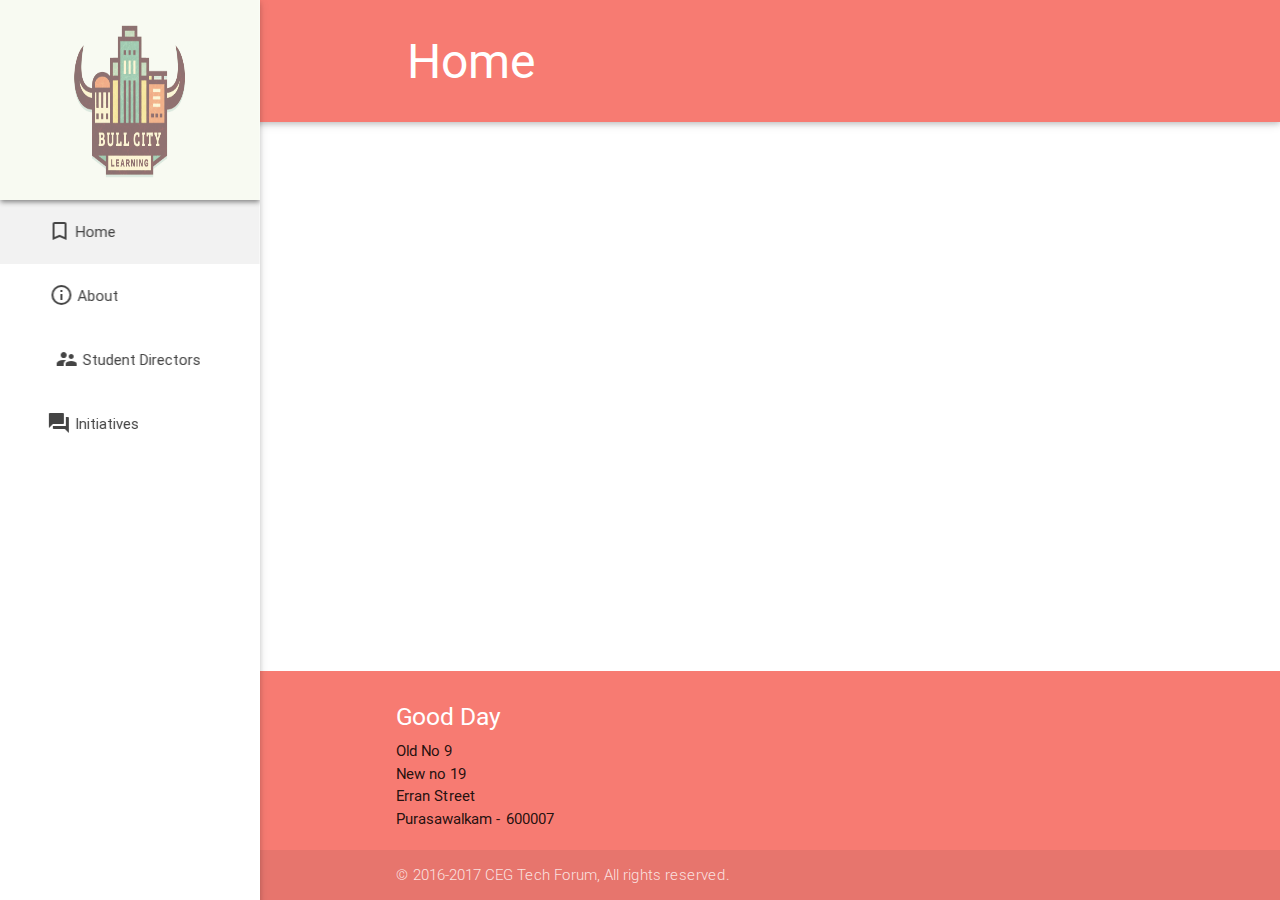
<file: index.html>
<html>
  <head>
    <meta charset="UTF-8" />
    <meta http-equiv="Content-Type" content="text/html; charset=UTF-8">
    <meta http-equiv="X-UA-Compatible" content="IE=edge">
    <meta name="viewport" content="width=device-width, initial-scale=1">
    <meta name="description" content="Home Page-CEG Tech Forum" />
    <meta http-equiv="X-UA-Compatible" content="IE=edge">
    <meta name="msapplication-tap-highlight" content="no">

    <!-- Chrome Tab Color -->
    <meta name="theme-color" content="#EE6E73">



    <!--Import Google Icon Font-->
    <link href="http://fonts.googleapis.com/icon?family=Material+Icons" rel="stylesheet">
    <!--Import materialize.css-->
    <link type="text/css" rel="stylesheet" href="css/materialize.min.css"  media="screen,projection"/>
  <link type="text/css" rel="stylesheet" href="css/animate.css"/>
    <link type="text/css" rel="stylesheet" href="css/styles.css"/>
		<link rel="stylesheet" type="text/css" href="css/bookblock.css" />
		<!-- custom demo style -->
		<link rel="stylesheet" type="text/css" href="css/demo3.css" />
		<script src="js/modernizr.custom.js"></script>

    <title>Home - CEG Tech Forum</title>

    <!--Let browser know website is optimized for mobile-->
    <meta name="viewport" content="width=device-width, initial-scale=1.0"/>

<script>
	var xmlhttp = new XMLHttpRequest();
	var url = "http://cms.cegtechforum.com/home_page/k_posts.json";

	xmlhttp.onreadystatechange = function() {
    if (xmlhttp.readyState == 4 && xmlhttp.status == 200) {
        var myArr = JSON.parse(xmlhttp.responseText);
        myFunction(myArr);
    }
};
	xmlhttp.open("GET", url, true);
	xmlhttp.send();

	function myFunction(arr) {
		var out = "";
		var i;
		for(i = 0; i < 6; i++) {
		if(i%2==0){
		out += '<div class="row"><div class="col s12 m9 l6 pull-s1">';
		}
		else{
		out += '<div class="col s12 m9 l6 push-s1">';
		}
			out += '<div class="card">' + '<div class="card-image waves-effect waves-block waves-light"> <img class="activator" src="' + arr[i].full_picture + '"' + ' height="400" width=20>' + '</div>' + '<div class="card-content">' + '<span class="card-title activator grey-text text-darken-4">Kurukshetra<i class="material-icons right">more_vert</i></span>' + '<p><a href="' + arr[i].permalink_url+ '">https://www.facebook.com/kurukshetra.org.in</a></p>' + '</div>' +'<div class="card-reveal">' + '<span class="card-title grey-text text-darken-4">Kurukshetra<i class="material-icons right">close</i></span>' + '<p>' + arr[i].message + '</p>'+'</div></div></div>';
		if(i%2!=0){
		out += '</div>';
		}	
		}
		
		document.getElementById("krk").innerHTML = out;
}
</script>
  </head>

  <body class="home-page  animated fadeIn" style="visibility:hidden;">

    <header>
      <nav class="top-nav">
          <div class="container row">
            <div id="menuIcon" class="col s3"><a href="#" data-activates="nav-mobile"
              class="button-collapse hide-on-large-only valign"><i class="material-icons valign">menu</i></a>
            </div>
            <div class="col s9"><a class="page-title"><span class="title-size">Home</span></a>
            </div>
          </div>
      </nav>
      <ul id="nav-mobile" class="side-nav fixed go">
        <li>
          <div id="logo-div">
            <img id="logo-image" src="images/bull.png" width=100% height=200 />
          </div>
        </li>
        <li class="bold active hoverable bracket_effect"><a href="#" class="waves-effect waves-red">
          <span class="valign" style="display:inline;">
            <i class="material-icons side-nav-icon">turned_in_not</i>
          </span> Home
        </a>
        </li>
        <li class="bold hoverable bracket_effect"><a href="about.html" class="waves-effect waves-green">
          <span class="valign" style="display:inline;">
            <i class="material-icons side-nav-icon">info_outline</i>
          </span> About
        </a>
        </li>
        <li class="bold"><a href="studir.html" class="waves-effect waves-yellow hoverable bracket_effect">
            <span class="valign" style="display:inline;">
              <i class="material-icons side-nav-icon">supervisor_account</i>
            </span> Student Directors
        </a>
        </li>
        <li class="bold"><a href="initiatives.html" class="waves-effect waves-teal hoverable bracket_effect">
            <span class="valign" style="display:inline;">
              <i class="material-icons side-nav-icon">question_answer</i>
            </span> Initiatives
        </a>
        </li>
        </ul>
    </header>
    <main>
		<div class="container">																							
			<div id="krk"></div>
		</div>			
    </main>
    <footer class="page-footer fixed">
      <div class="container">
          <div class="row">
            <div class="col s12">
                    <h5 class="white-text">Good Day</h5>
                    <span>
                      Old No 9<br>
                    </span>
                    <span>
                      New no 19<br>
                    </span>
                    <span>
                      Erran Street<br>
                    </span>
                    <span>
                      Purasawalkam - 600007<br>
                    </span>
            </div>
          </div>
        </div>
        <div class="footer-copyright">
        <div class="container">
            © 2016-2017 CEG Tech Forum, All rights reserved.
        </div>
    </div>
    </footer>
    <!--Import jQuery before materialize.js-->
    <script type="text/javascript" src="js/jquery.min.js"></script>
    <!-- <script type="text/javascript" src="js/bootstrap.min.js"></script> -->
    <script type="text/javascript" src="js/materialize.min.js"></script>



    <script type="text/javascript" src="js/main_init.js"></script>

  </body>

</html>
</file>
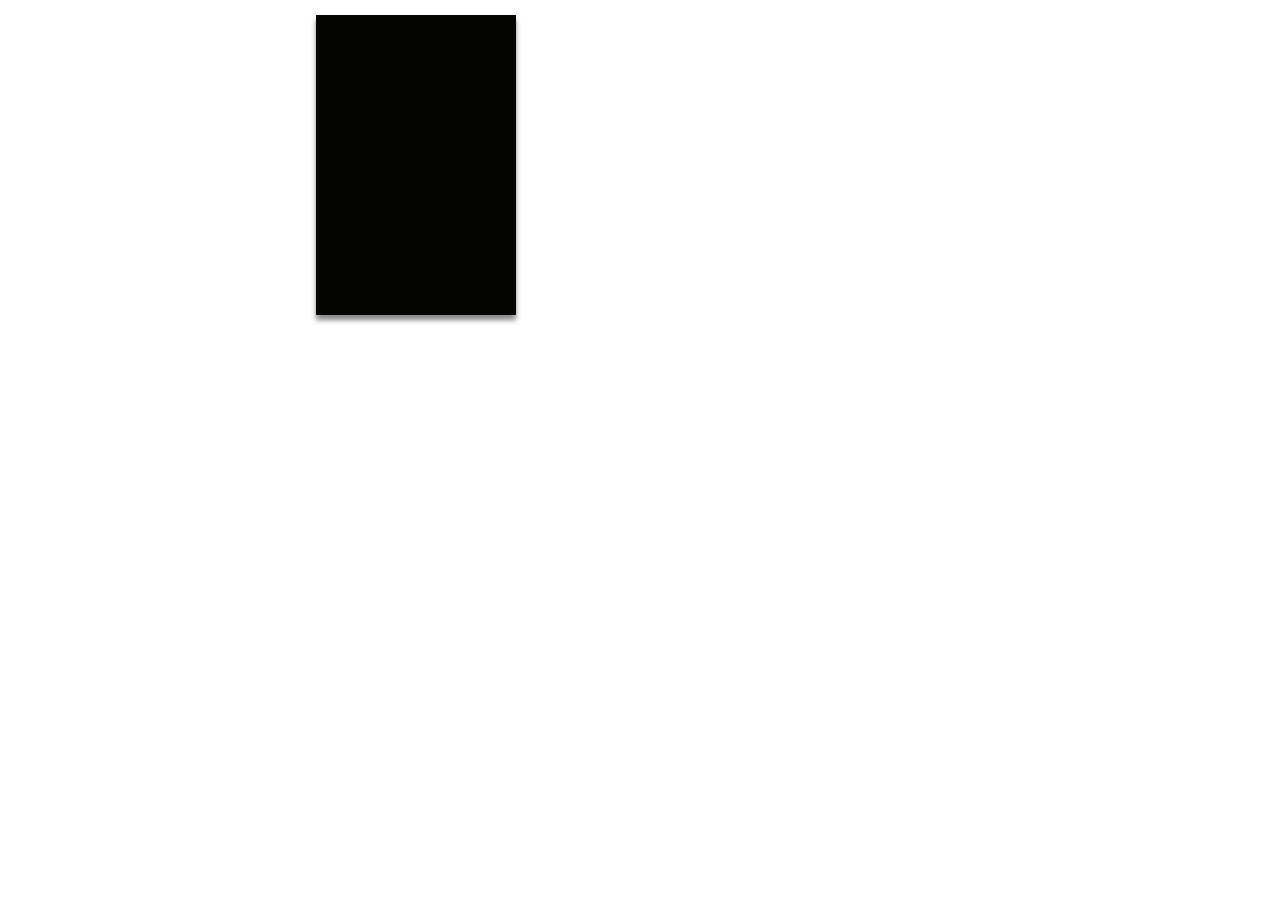
<file: effect.html>
<html>
  <head>

    <meta http-equiv="Content-Type" content="text/html; charset=UTF-8">
    <meta http-equiv="X-UA-Compatible" content="IE=edge">



    <!--Import Google Icon Font-->
    <link href="http://fonts.googleapis.com/icon?family=Material+Icons" rel="stylesheet">
    <!--Import materialize.css-->
    <link type="text/css" rel="stylesheet" href="css/materialize.min.css"  media="screen,projection"/>

    <link type="text/css" rel="stylesheet" href="css/styles.css"/>
    <link type="text/css" rel="stylesheet" href="css/name_box.css"/>

    <title>3D - SD Box</title>

    <!--Let browser know website is optimized for mobile-->
    <meta name="viewport" content="width=device-width, initial-scale=1.0"/>

  </head>

  <body>

    <div class="container">
      <div class="row">
        <ul class="stage col s12">
          <li class="scene col s12 m6" style="padding-top=100px;">
            <div class="center movie">
              <div class="poster" style="background-image: url('images/messi.jpg');"></div>
              <div class="info">
                <header>
                  <h1>It's a Wonderful Life</h1>
                </header>
                <p>
                  In Bedford Falls, New York on Christmas Eve, George Bailey is deeply troubled. Prayers for his well-being from friends and family reach   Heaven. Clarence Odbody, Angel Second Class, is assigned to visit Earth to save George, thereby earning his wings.
                </p>
              </div>
            </div>
          </li>      
        </ul>
      </div>
    </div>
    <!--Import jQuery before materialize.js-->
    <script type="text/javascript" src="js/jquery.min.js"></script>
    <!-- <script type="text/javascript" src="js/bootstrap.min.js"></script> -->
    <script type="text/javascript" src="js/materialize.min.js"></script>

  </body>

</html>
</file>
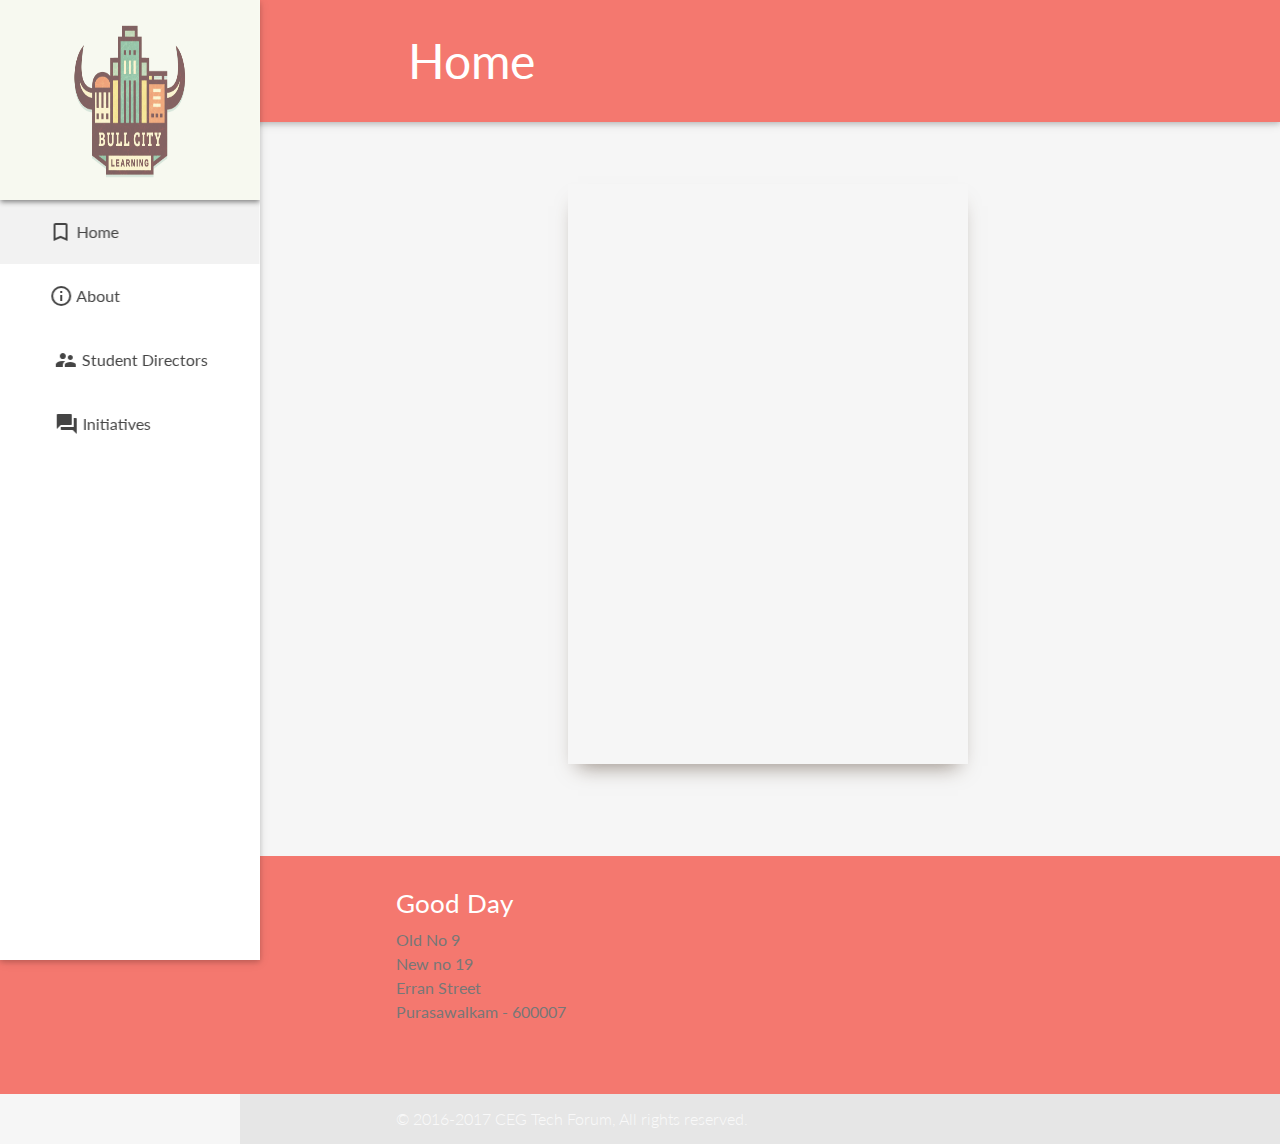
<file: index1.html>
<html>
  <head>
    <meta charset="UTF-8" />
    <meta http-equiv="Content-Type" content="text/html; charset=UTF-8">
    <meta http-equiv="X-UA-Compatible" content="IE=edge">
    <meta name="viewport" content="width=device-width, initial-scale=1">
    <meta name="description" content="Home Page-CEG Tech Forum" />
    <meta http-equiv="X-UA-Compatible" content="IE=edge">
    <meta name="msapplication-tap-highlight" content="no">

    <!-- Chrome Tab Color -->
    <meta name="theme-color" content="#EE6E73">



    <!--Import Google Icon Font-->
    <link href="http://fonts.googleapis.com/icon?family=Material+Icons" rel="stylesheet">
    <!--Import materialize.css-->
    <link type="text/css" rel="stylesheet" href="css/materialize.min.css"  media="screen,projection"/>
  <link type="text/css" rel="stylesheet" href="css/animate.css"/>
    <link type="text/css" rel="stylesheet" href="css/styles.css"/>
	<link rel="stylesheet" type="text/css" href="css/default.css" />
		<link rel="stylesheet" type="text/css" href="css/bookblock.css" />
		<!-- custom demo style -->
		<link rel="stylesheet" type="text/css" href="css/demo3.css" />
		<script src="js/modernizr.custom.js"></script>

    <title>Home - CEG Tech Forum</title>

    <!--Let browser know website is optimized for mobile-->
    <meta name="viewport" content="width=device-width, initial-scale=1.0"/>

  </head>

  <body class="home-page  animated fadeIn" style="visibility:hidden;">

    <header>
      <nav class="top-nav">
          <div class="container row">
            <div id="menuIcon" class="col s3"><a href="#" data-activates="nav-mobile"
              class="button-collapse hide-on-large-only valign"><i class="material-icons valign">menu</i></a>
            </div>
            <div class="col s9"><a class="page-title"><span class="title-size">Home</span></a>
            </div>
          </div>
      </nav>
      <ul id="nav-mobile" class="side-nav fixed go">
        <li>
          <div id="logo-div">
            <img id="logo-image" src="images/bull.png" width=100% height=200 />
          </div>
        </li>
        <li class="bold active hoverable bracket_effect"><a href="#" class="waves-effect waves-red">
          <span class="valign" style="display:inline;">
            <i class="material-icons side-nav-icon">turned_in_not</i>
          </span> Home
        </a>
        </li>
        <li class="bold hoverable bracket_effect"><a href="about.html" class="waves-effect waves-green">
          <span class="valign" style="display:inline;">
            <i class="material-icons side-nav-icon">info_outline</i>
          </span> About
        </a>
        </li>
        <li class="bold"><a href="studir.html" class="waves-effect waves-yellow hoverable bracket_effect">
            <span class="valign" style="display:inline;">
              <i class="material-icons side-nav-icon">supervisor_account</i>
            </span> Student Directors
        </a>
        </li>
        <li class="bold"><a href="initiatives.html" class="waves-effect waves-teal hoverable bracket_effect">
            <span class="valign" style="display:inline;">
              <i class="material-icons side-nav-icon">question_answer</i>
            </span> Initiatives
        </a>
        </li>
        </ul>
    </header>
    <main>
		<div class="container">
			<div class="main clearfix">
				<div class="bb-custom-wrapper">			
					<div id="bb-bookblock" class="bb-bookblock">
						<div class="bb-item">
							<iframe src="https://www.facebook.com/plugins/post.php?href=https%3A%2F%2Fwww.facebook.com%2Fkurukshetra.org.in%2Fposts%2F10153725986802592&width=350&show_text=false&height=554&appId" width="350" height="554" style="border:none;overflow:hidden" scrolling="no" frameborder="0" allowTransparency="true"></iframe>
						</div>
						<div class="bb-item">
							<iframe src="https://www.facebook.com/plugins/post.php?href=https%3A%2F%2Fwww.facebook.com%2Fkurukshetra.org.in%2Fposts%2F10153723970117592%3A0&width=300&show_text=false&height=581&appId" width="350" height="581" style="border:none;overflow:hidden" scrolling="no" frameborder="0" allowTransparency="true"></iframe>
						</div>
						<div class="bb-item">
							<iframe src="https://www.facebook.com/plugins/post.php?href=https%3A%2F%2Fwww.facebook.com%2Fkurukshetra.org.in%2Fposts%2F10153401611872592&width=350&show_text=false&height=597&appId" width="350" height="557" style="border:none;overflow:hidden" scrolling="no" frameborder="0" allowTransparency="true"></iframe>
						</div>
						<div class="bb-item">
							<iframe src="https://www.facebook.com/plugins/post.php?href=https%3A%2F%2Fwww.facebook.com%2Ftechforum.ceg%2Fposts%2F798487523617809&width=350&show_text=false&height=437&appId" width="350" height="437" style="border:none;overflow:hidden" scrolling="no" frameborder="0" allowTransparency="true"></iframe>
						</div>
						<div class="bb-item">
							<a href="http://drbl.in/dcbE"><img src="images/5.jpg" alt="image05"/></a>
						</div>
					</div>

				</div>
			</div>
		</div><!-- /container -->
		
		<script src="https://ajax.googleapis.com/ajax/libs/jquery/1.9.1/jquery.min.js"></script>
		<script src="js/jquerypp.custom.js"></script>
		<script src="js/jquery.bookblock.js"></script>
		<script>
			var Page = (function() {
				
				var config = {
						$bookBlock : $( '#bb-bookblock' ),
						$navNext : $( '#bb-nav-next' ),
						$navPrev : $( '#bb-nav-prev' ),
						$navFirst : $( '#bb-nav-first' ),
						$navLast : $( '#bb-nav-last' )
					},
					init = function() {
						config.$bookBlock.bookblock( {
							speed : 800,
							direction: 'rtl',
							shadowSides : 0.8,
							shadowFlip : 0.7
						} );
						initEvents();
					},
					initEvents = function() {
						
						var $slides = config.$bookBlock.children();

						// add navigation events
						config.$navNext.on( 'click touchstart', function() {
							config.$bookBlock.bookblock( 'next' );
							return false;
						} );

						config.$navPrev.on( 'click touchstart', function() {
							config.$bookBlock.bookblock( 'prev' );
							return false;
						} );

						config.$navFirst.on( 'click touchstart', function() {
							config.$bookBlock.bookblock( 'first' );
							return false;
						} );

						config.$navLast.on( 'click touchstart', function() {
							config.$bookBlock.bookblock( 'last' );
							return false;
						} );
						
						// add swipe events
						$slides.on( {
							'swipeleft' : function( event ) {
								config.$bookBlock.bookblock( 'prev' );
								return false;
							},
							'swiperight' : function( event ) {
								config.$bookBlock.bookblock( 'next' );
								return false;
							}
						} );

						// add keyboard events
						$( document ).keydown( function(e) {
							var keyCode = e.keyCode || e.which,
								arrow = {
									left : 37,
									up : 38,
									right : 39,
									down : 40
								};

							switch (keyCode) {
								case arrow.left:
									config.$bookBlock.bookblock( 'next' );
									break;
								case arrow.right:
									config.$bookBlock.bookblock( 'prev' );
									break;
							}
						} );
					};

					return { init : init };

			})();
		</script>
		<script>
				Page.init();
		</script>
    </main>

    <footer class="page-footer fixed">
      <div class="container">
          <div class="row">
            <div class="col s12">
                    <h5 class="white-text">Good Day</h5>
                    <span>
                      Old No 9<br>
                    </span>
                    <span>
                      New no 19<br>
                    </span>
                    <span>
                      Erran Street<br>
                    </span>
                    <span>
                      Purasawalkam - 600007<br>
                    </span>
            </div>
          </div>
        </div>
        <div class="footer-copyright">
        <div class="container">
            © 2016-2017 CEG Tech Forum, All rights reserved.
        </div>
    </div>
    </footer>
    <!--Import jQuery before materialize.js-->
    <script type="text/javascript" src="js/jquery.min.js"></script>
    <!-- <script type="text/javascript" src="js/bootstrap.min.js"></script> -->
    <script type="text/javascript" src="js/materialize.min.js"></script>



    <script type="text/javascript" src="js/main_init.js"></script>

  </body>

</html>
</file>
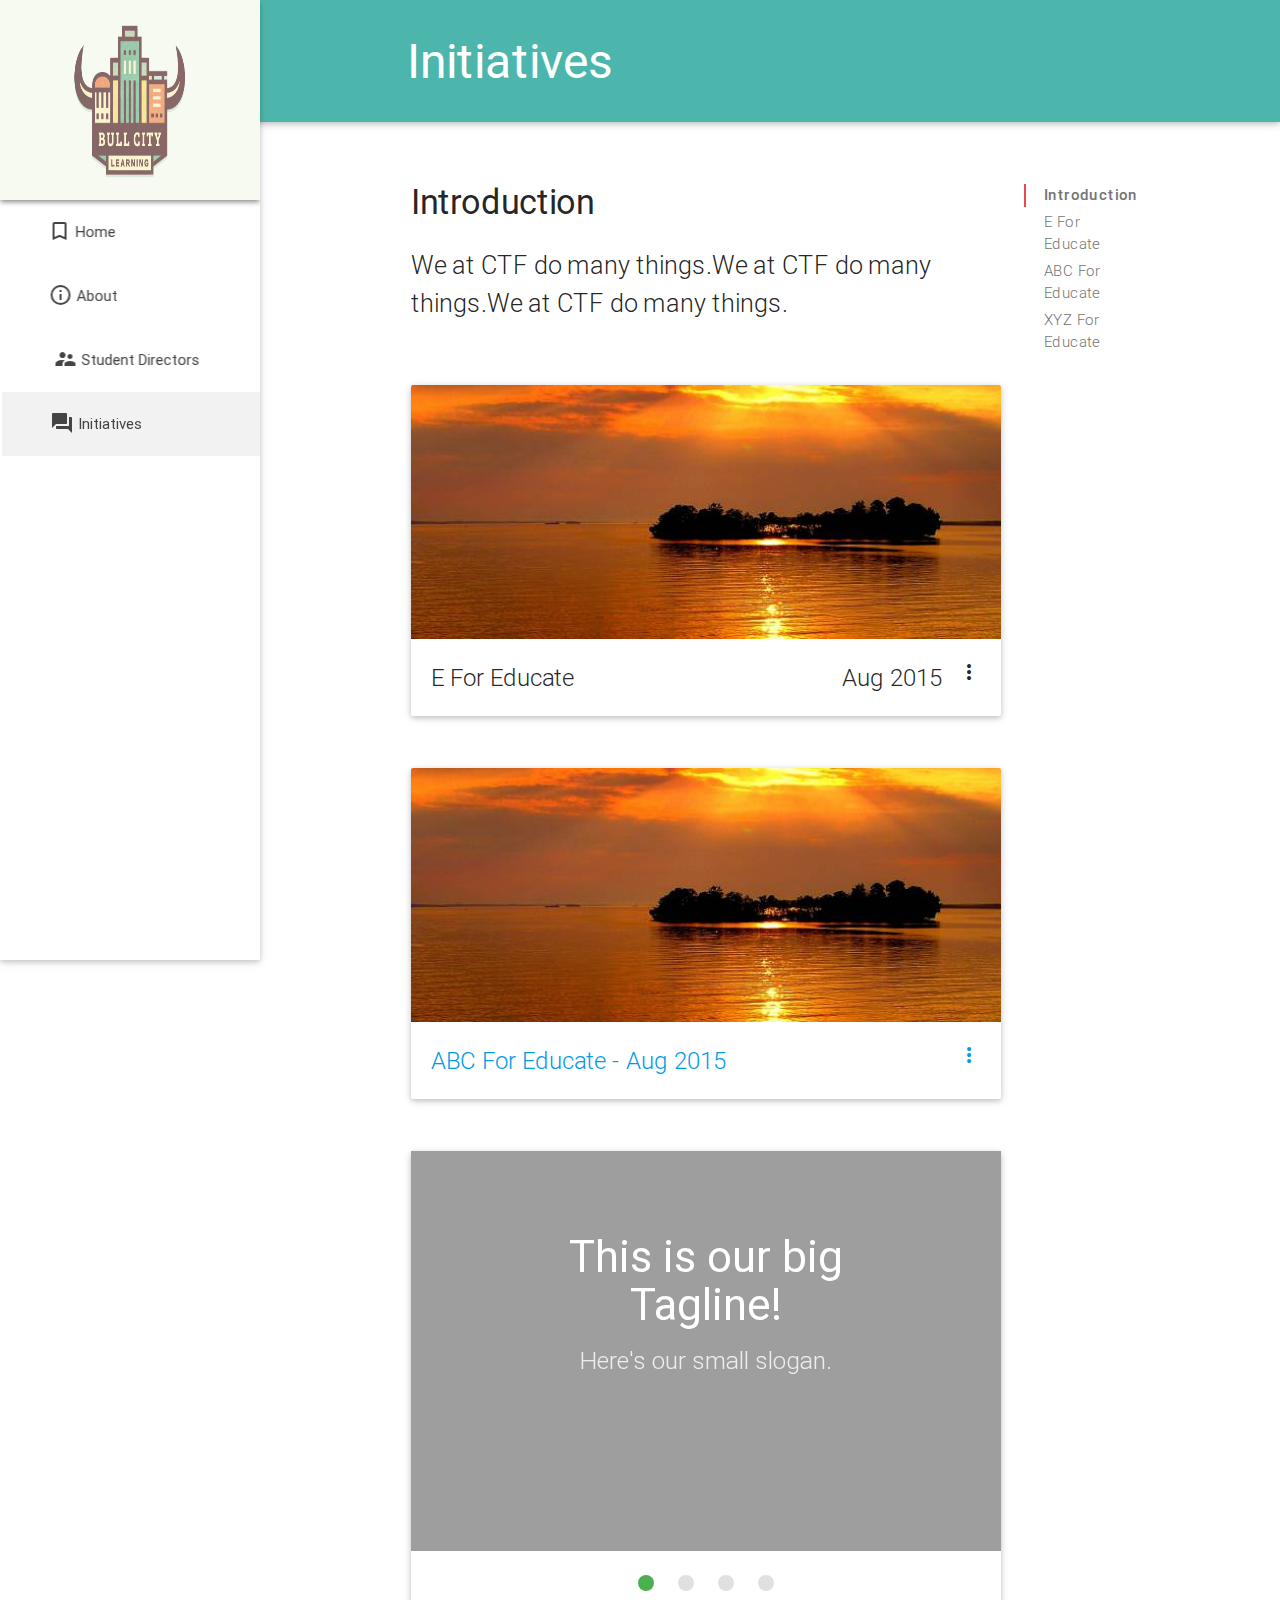
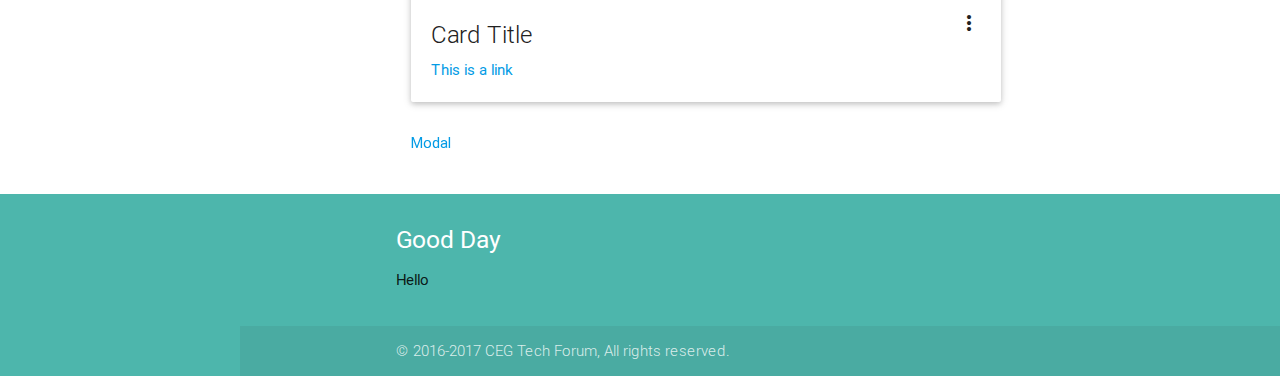
<file: initiatives.html>
<html>
  <head>

    <meta http-equiv="Content-Type" content="text/html; charset=UTF-8">
    <meta http-equiv="X-UA-Compatible" content="IE=edge">
    <meta name="viewport" content="width=device-width, initial-scale=1">
    <meta http-equiv="X-UA-Compatible" content="IE=edge">
    <meta name="msapplication-tap-highlight" content="no">

    <!-- Chrome Tab Color -->
    <meta name="theme-color" content="#4DB6AC">



    <!--Import Google Icon Font-->
    <link href="http://fonts.googleapis.com/icon?family=Material+Icons" rel="stylesheet">
    <!--Import materialize.css-->
    <link type="text/css" rel="stylesheet" href="css/materialize.min.css"  media="screen,projection"/>
  <link type="text/css" rel="stylesheet" href="css/animate.css"/>
    <link type="text/css" rel="stylesheet" href="css/styles.css"/>

    <title>Initiatives - CEG Tech Forum</title>

    <!--Let browser know website is optimized for mobile-->
    <meta name="viewport" content="width=device-width, initial-scale=1.0"/>

  </head>

  <body class="init-page  animated fadeIn" style="visibility:hidden;">

    <header>
      <nav class="top-nav">
          <div class="container row">
            <div id="menuIcon" class="col s3"><a href="#" data-activates="nav-mobile"
              class="button-collapse hide-on-large-only valign"><i class="material-icons valign">menu</i></a>
            </div>
            <div class="col s9"><a class="page-title animated flipInX"><span class="title-size">Initiatives</span></a>
            </div>
          </div>
      </nav>
      <ul id="nav-mobile" class="side-nav fixed go">
        <li>
          <div id="logo-div">
            <img id="logo-image" src="images/bull.png" width=100% height=200 />
          </div>
        </li>
        <li class="bold hoverable bracket_effect"><a href="index.html" class="waves-effect waves-red">
          <span class="valign" style="display:inline;">
            <i class="material-icons side-nav-icon">turned_in_not</i>
          </span> Home
        </a>
        </li>
        <li class="bold hoverable bracket_effect"><a href="about.html" class="waves-effect waves-green">
          <span class="valign" style="display:inline;">
            <i class="material-icons side-nav-icon">info_outline</i>
          </span> About
        </a>
        </li>
        <li class="bold"><a href="studir.html" class="waves-effect waves-yellow hoverable bracket_effect">
            <span class="valign" style="display:inline;">
              <i class="material-icons side-nav-icon">supervisor_account</i>
            </span> Student Directors
        </a>
        </li>
        <li class="bold active"><a href="#" class="waves-effect waves-teal hoverable bracket_effect">
            <span class="valign" style="display:inline;">
              <i class="material-icons side-nav-icon">question_answer</i>
            </span> Initiatives
        </a>
        </li>
        </ul>
    </header>
    <main>
      <div class="container">
          <div class="row">

              <div class="col s12 m9 l10">

                  <!-- CONTENT -->
                  <div id="introduction" class="scrollspy section">
                      <h4>Introduction</h4>
                      <p class="caption flow-text">We at CTF do many things.We at CTF do many things.We at CTF do many things.
                      </p>
                  </div>

                  <div id="efe" class="scrollspy section">
                    <div class="card hoverable activator card_container">
                      <div class="card-image waves-effect waves-block waves-light">
                        <img id="init_image"class="activator" src="images/efe.jpg">
                      </div>
                      <div class="card-content card-title activator">
                          <p class="activator">
                            E For Educate
                            <span class="right">Aug 2015<i class="material-icons right">more_vert</i></span>
                          </p>
                      </div>
                      <div class="card-reveal activator">
                        <div class="activator">
                        <span class="card-title grey-text text-darken-4">Card Title<i class="material-icons right">close</i></span>
                        <p>
                          Hello there
                        </p>
                        </div>
                      </div>
                    </div>
                </div>


                <div id="abc" class="scrollspy section">
                  <div class="card hoverable">
                    <div class="card-image waves-effect waves-block waves-light">
                      <a class ="model-trigger" href="#abcmodal"><img id="init_image"class="activator" src="images/efe.jpg">
                      </a>
                    </div>
                    <div class="card-content card-title">
                        <a class ="model-trigger" href="#abcmodal"><p class="activator">
                          ABC For Educate - Aug 2015</a>
                          <a class ="model-trigger" href="#abcmodal"><span class="right"><i class="material-icons right">more_vert</i></span></a>
                        </p>
                    </div>
                  </div>
              </div>
              <div id="abcmodal" class="modal">
                <div class="modal-content">
                  <h4>Modal Header</h4>
                  <p>A bunch of text</p>
                </div>
                <div class="modal-footer">
                  <a href="#!" class=" modal-action modal-close waves-effect waves-green btn-flat">Agree</a>
                </div>
              </div>


              <div id="xyz" class="scrollspy section">
              <div class="card">
                <div class="card-image waves-effect waves-block waves-light">
                  <div class="slider">
  <ul class="slides">
    <li>
      <img src="http://lorempixel.com/580/250/nature/1"> <!-- random image -->
      <div class="caption center-align">
        <h3>This is our big Tagline!</h3>
        <h5 class="light grey-text text-lighten-3">Here's our small slogan.</h5>
      </div>
    </li>
    <li>
      <img src="http://lorempixel.com/580/250/nature/2"> <!-- random image -->
      <div class="caption left-align">
        <h3>Left Aligned Caption</h3>
        <h5 class="light grey-text text-lighten-3">Here's our small slogan.</h5>
      </div>
    </li>
    <li>
      <img src="http://lorempixel.com/580/250/nature/3"> <!-- random image -->
      <div class="caption right-align">
        <h3>Right Aligned Caption</h3>
        <h5 class="light grey-text text-lighten-3">Here's our small slogan.</h5>
      </div>
    </li>
    <li>
      <img src="http://lorempixel.com/580/250/nature/4"> <!-- random image -->
      <div class="caption center-align">
        <h3>This is our big Tagline!</h3>
        <h5 class="light grey-text text-lighten-3">Here's our small slogan.</h5>
      </div>
    </li>
  </ul>
</div>
                </div>
                <div class="card-content">
                  <span class="card-title activator grey-text text-darken-4">Card Title<i class="material-icons right">more_vert</i></span>
                  <p><a href="#">This is a link</a></p>
                </div>
                <div class="card-reveal">
                  <span class="card-title grey-text text-darken-4">Card Title<i class="material-icons right">close</i></span>
                  <p>Here is some more information about this product that is only revealed once clicked on.</p>
                </div>
              </div>
            </div>



            <a class="waves-effect waves-light modal-trigger" href="#modal1">Modal</a>

            <!-- Modal Structure -->
            <div id="modal1" class="modal">
              <div class="modal-content">
                <h4>Modal Header</h4>
                <p>A bunch of text</p>
              </div>
              <div class="modal-footer">
                <a href="#!" class=" modal-action modal-close waves-effect waves-green btn-flat">Agree</a>
              </div>
            </div>








              </div>


              <!-- Table of Contents -->
              <div class="col hide-on-small-only m3 l2">
                  <div class="toc-wrapper">
                      <div style="height: 1px;">
                          <ul id="toc-list" class="section table-of-contents">
                              <li><a href="#introduction">Introduction</a>
                              </li>
                              <li><a href="#efe">E For Educate</a>
                              </li>
                              <li><a href="#abc">ABC For Educate</a>
                              </li>
                              <li><a href="#xyz">XYZ For Educate</a>
                              </li>
                          </ul>
                      </div>
                  </div>
              </div>

          </div>
      </div>

    </main>

    <footer  class="page-footer">
      <div class="container">
          <div class="row">
            <div class="col s12">
                    <h5 class="white-text">Good Day</h5>
                    <p>
                      Hello
                    </p>
            </div>
          </div>
    </div>
    <div class="footer-copyright">
        <div class="container">
            © 2016-2017 CEG Tech Forum, All rights reserved.
        </div>
    </div>
    </footer>
    <!--Import jQuery before materialize.js-->
    <script type="text/javascript" src="js/jquery.min.js"></script>
    <!-- <script type="text/javascript" src="js/bootstrap.min.js"></script> -->
    <script type="text/javascript" src="js/materialize.min.js"></script>



    <script type="text/javascript" src="js/main_init.js"></script>

  </body>

</html>
</file>
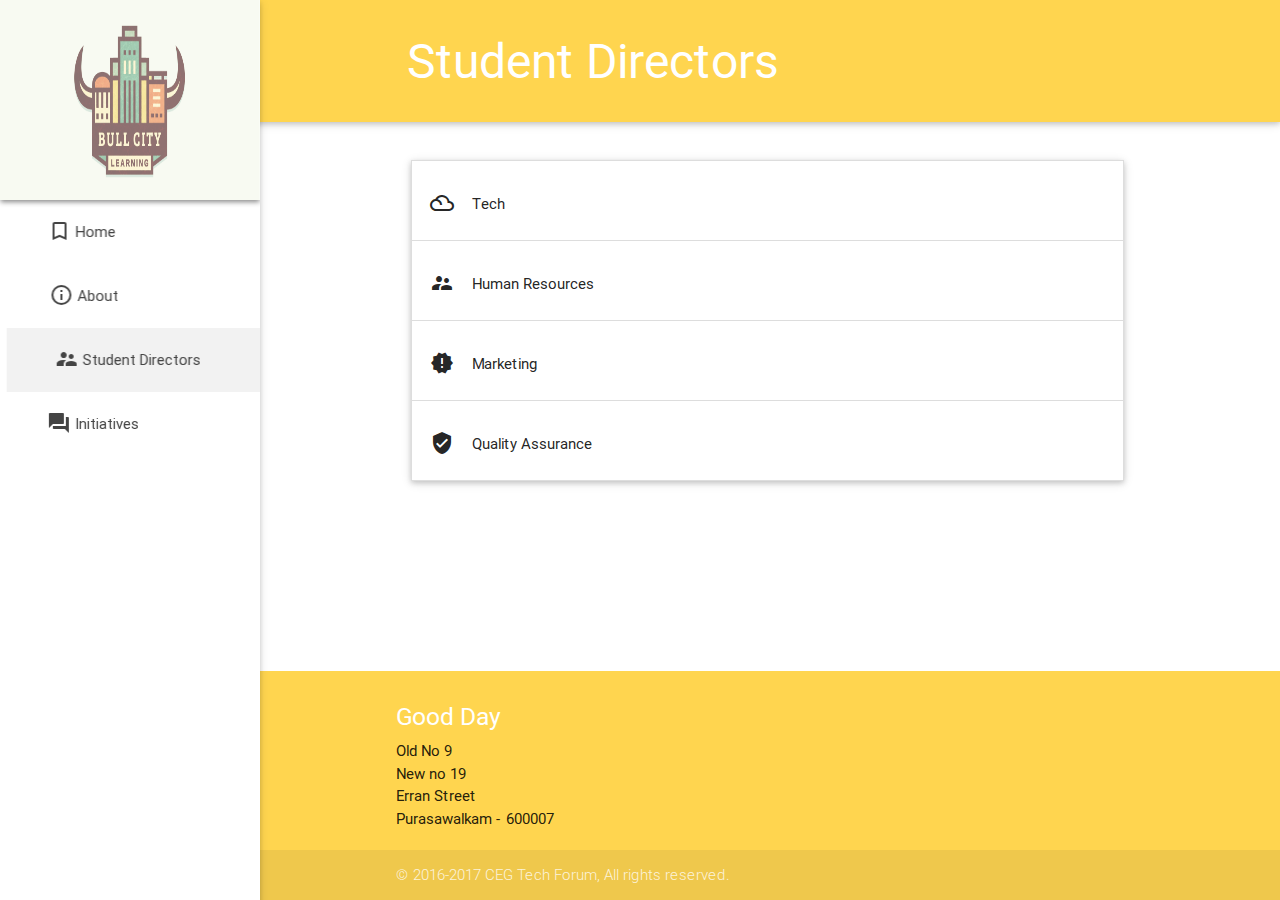
<file: studir.html>
<html>
  <head>
    <meta charset="UTF-8" />
    <meta http-equiv="Content-Type" content="text/html; charset=UTF-8">
    <meta http-equiv="X-UA-Compatible" content="IE=edge">
    <meta name="viewport" content="width=device-width, initial-scale=1">
    <meta http-equiv="X-UA-Compatible" content="IE=edge">
    <meta name="msapplication-tap-highlight" content="no">
    <meta name="description" content="Student Directors Page - CEG Tech Forum" />

    <!-- Chrome Tab Color -->
    <meta name="theme-color" content="#FFD54F">



    <!--Import Google Icon Font-->
    <link href="http://fonts.googleapis.com/icon?family=Material+Icons" rel="stylesheet">
    <!--Import materialize.css-->
    <link type="text/css" rel="stylesheet" href="css/materialize.min.css"  media="screen,projection"/>
    <link type="text/css" rel="stylesheet" href="css/animate.css"/>


    <link type="text/css" rel="stylesheet" href="css/styles.css"/>
    <link type="text/css" rel="stylesheet" href="css/name_box.css"/>
    <link type="text/css" rel="stylesheet" href="css/name_box_info.css"/>

    <title>Student Directors - CEG Tech Forum</title>

    <!--Let browser know website is optimized for mobile-->
    <meta name="viewport" content="width=device-width, initial-scale=1.0"/>

  </head>






  <body class="studir-page animated fadeIn" style="visibility:hidden;">



    <header>
      <nav class="top-nav">
          <div class="container row">
            <div id="menuIcon" class="col s3"><a href="#" data-activates="nav-mobile"
              class="button-collapse hide-on-large-only valign"><i class="material-icons valign">menu</i></a>
            </div>
            <div class="col s9"><a class="page-title animated flipInX"><span class="title-size">Student Directors</span></a>
            </div>
          </div>
      </nav>
      <ul id="nav-mobile" class="side-nav fixed go hidden">
        <li>
          <div id="logo-div">
            <img id="logo-image" src="images/bull.png" width=100% height=200 />
          </div>
        </li>
        <li class="bold hoverable bracket_effect"><a href="testi.html" class="waves-effect waves-red">
          <span class="valign" style="display:inline;">
            <i class="material-icons side-nav-icon">turned_in_not</i>
          </span> Home
        </a>
        </li>
        <li class="bold hoverable bracket_effect"><a href="about.html" class="waves-effect waves-green">
          <span class="valign" style="display:inline;">
            <i class="material-icons side-nav-icon">info_outline</i>
          </span> About
        </a>
        </li>
        <li class="bold active"><a href="#" class="waves-effect waves-yellow hoverable bracket_effect">
            <span class="valign" style="display:inline;">
              <i class="material-icons side-nav-icon">supervisor_account</i>
            </span> Student Directors
        </a>
        </li>
        <li class="bold"><a href="initiatives.html" class="waves-effect waves-teal hoverable bracket_effect">
            <span class="valign" style="display:inline;">
              <i class="material-icons side-nav-icon">question_answer</i>
            </span> Initiatives
        </a>
        </li>
        </ul>
    </header>






    <main id="main_div">
      <div class="container" >
          <div class="row">
              <div class="col s12">
                <ul class="collapsible animated pulse" data-collapsible="accordion">
                  <li>
                    <div class="collapsible-header hoverable">
                      <div class="valign">
                      <i class="material-icons large tiny">filter_drama</i>
                      <span class="header-name">Tech</span>
                      </div>
                    </div>
                    <div class="collapsible-body">
                      <ul>
                        <li>
                          <div class="scene">
                            <div class="movie">
                             <div class="poster" style="">
                               <img src="images/messi.jpg" class="animated fadeIn" width="200px" height="300px" />
                             </div>
                             <div class="info">
                               <div class="info_name">
                                 <div class="info_first_name">
                                   <span>Akil</span>
                                 </div>
                                 <div class="info_last_name">
                                   Adeshwar
                                 </div>
                               </div>
                               <!-- <div class="info_extra"> -->
                                 <div class="info_email">
                                   <div class="info_email_label">
                                    Email
                                   </div>
                                   <div class="info_email_value">
                                     akil.adeshwar@gmail.com
                                   </div>
                                 </div>
                                 <div class="divider">
                                 </div>
                                 <div class="info_contact">
                                   <div class="info_contact_label">
                                     Contact
                                   </div>
                                   <div class="info_contact_value">
                                     +91-8939570865
                                   </div>
                                 </div>
                                 <div class="divider">
                                 </div>
                                 <div class="info_dept">

                                   <div class="info_dept_label">
                                     Department
                                   </div>
                                   <div class="info_dept_value">
                                     CSE
                                   </div>
                                 </div>
                               <!-- </div> -->
                             </div>
                           </div>
                          </div>
                        </li>
                        <li>
                          <div class="scene">
                            <div class="movie">
                             <div class="poster" style="">
                               <img src="images/messi.jpg" class="animated fadeIn" width="200px" height="300px" />
                             </div>
                             <div class="info">
                               <div class="info_name">
                                 <div class="info_first_name">
                                   <span>Akil</span>
                                 </div>
                                 <div class="info_last_name">
                                   Adeshwar
                                 </div>
                               </div>
                               <!-- <div class="info_extra"> -->
                                 <div class="info_email">
                                   <div class="info_email_label">
                                    Email
                                   </div>
                                   <div class="info_email_value">
                                     akil.adeshwar@gmail.com
                                   </div>
                                 </div>
                                 <div class="divider">
                                 </div>
                                 <div class="info_contact">
                                   <div class="info_contact_label">
                                     Contact
                                   </div>
                                   <div class="info_contact_value">
                                     +91-8939570865
                                   </div>
                                 </div>
                                 <div class="divider">
                                 </div>
                                 <div class="info_dept">

                                   <div class="info_dept_label">
                                     Department
                                   </div>
                                   <div class="info_dept_value">
                                     CSE
                                   </div>
                                 </div>
                               <!-- </div> -->
                             </div>
                           </div>
                          </div>
                        </li>

                        <li>
                          <div class="scene">
                            <div class="movie">
                             <div class="poster" style="">
                               <img src="images/messi.jpg" class="animated fadeIn" width="200px" height="300px" />
                             </div>
                             <div class="info">
                               <div class="info_name">
                                 <div class="info_first_name">
                                   <span>Akil</span>
                                 </div>
                                 <div class="info_last_name">
                                   Adeshwar
                                 </div>
                               </div>
                               <!-- <div class="info_extra"> -->
                                 <div class="info_email">
                                   <div class="info_email_label">
                                    Email
                                   </div>
                                   <div class="info_email_value">
                                     akil.adeshwar@gmail.com
                                   </div>
                                 </div>
                                 <div class="divider">
                                 </div>
                                 <div class="info_contact">
                                   <div class="info_contact_label">
                                     Contact
                                   </div>
                                   <div class="info_contact_value">
                                     +91-8939570865
                                   </div>
                                 </div>
                                 <div class="divider">
                                 </div>
                                 <div class="info_dept">

                                   <div class="info_dept_label">
                                     Department
                                   </div>
                                   <div class="info_dept_value">
                                     CSE
                                   </div>
                                 </div>
                               <!-- </div> -->
                             </div>
                           </div>
                          </div>
                        </li>
                        <li>
                          <div class="scene">
                            <div class="movie">
                             <div class="poster" style="">
                               <img src="images/messi.jpg" class="animated fadeIn" width="200px" height="300px" />
                             </div>
                             <div class="info">
                               <div class="info_name">
                                 <div class="info_first_name">
                                   <span>Akil</span>
                                 </div>
                                 <div class="info_last_name">
                                   Adeshwar
                                 </div>
                               </div>
                               <!-- <div class="info_extra"> -->
                                 <div class="info_email">
                                   <div class="info_email_label">
                                    Email
                                   </div>
                                   <div class="info_email_value">
                                     akil.adeshwar@gmail.com
                                   </div>
                                 </div>
                                 <div class="divider">
                                 </div>
                                 <div class="info_contact">
                                   <div class="info_contact_label">
                                     Contact
                                   </div>
                                   <div class="info_contact_value">
                                     +91-8939570865
                                   </div>
                                 </div>
                                 <div class="divider">
                                 </div>
                                 <div class="info_dept">

                                   <div class="info_dept_label">
                                     Department
                                   </div>
                                   <div class="info_dept_value">
                                     CSE
                                   </div>
                                 </div>
                               <!-- </div> -->
                             </div>
                           </div>
                          </div>
                        </li>




                      </ul>
                    </div>
                  </li>
                  <li>
                    <div class="collapsible-header hoverable"><i class="material-icons">supervisor_account</i>Human Resources</div>
                    <div class="collapsible-body">
                        <div class="scene">
                          <div class="movie">
                           <div class="poster" style="">
                             <img src="images/messi.jpg" class="animated fadeIn" width="200px" height="300px" />
                           </div>
                           <div class="info">
                             <div class="info_name">
                               <div class="info_first_name">
                                 <span>Akil</span>
                               </div>
                               <div class="info_last_name">
                                 Adeshwar
                               </div>
                             </div>
                             <!-- <div class="info_extra"> -->
                               <div class="info_email">
                                 <div class="info_email_label">
                                  Email
                                 </div>
                                 <div class="info_email_value">
                                   akil.adeshwar@gmail.com
                                 </div>
                               </div>
                               <div class="divider">
                               </div>
                               <div class="info_contact">
                                 <div class="info_contact_label">
                                   Contact
                                 </div>
                                 <div class="info_contact_value">
                                   +91-8939570865
                                 </div>
                               </div>
                               <div class="divider">
                               </div>
                               <div class="info_dept">

                                 <div class="info_dept_label">
                                   Department
                                 </div>
                                 <div class="info_dept_value">
                                   CSE
                                 </div>
                               </div>
                             <!-- </div> -->
                           </div>
                         </div>
                        </div>
                    </div>
                  </li>
                  <li>
                    <div class="collapsible-header hoverable"><i class="material-icons">new_releases</i>Marketing</div>
                    <div class="collapsible-body">
                      <ul>
                        <li>
                          <div class="scene">
                            <div class="movie">
                             <div class="poster" style="">
                               <img src="images/messi.jpg" class="animated fadeIn" width="200px" height="300px" />
                             </div>
                             <div class="info">
                               <div class="info_name">
                                 <div class="info_first_name">
                                   <span>Akil</span>
                                 </div>
                                 <div class="info_last_name">
                                   Adeshwar
                                 </div>
                               </div>
                               <!-- <div class="info_extra"> -->
                                 <div class="info_email">
                                   <div class="info_email_label">
                                    Email
                                   </div>
                                   <div class="info_email_value">
                                     akil.adeshwar@gmail.com
                                   </div>
                                 </div>
                                 <div class="divider">
                                 </div>
                                 <div class="info_contact">
                                   <div class="info_contact_label">
                                     Contact
                                   </div>
                                   <div class="info_contact_value">
                                     +91-8939570865
                                   </div>
                                 </div>
                                 <div class="divider">
                                 </div>
                                 <div class="info_dept">

                                   <div class="info_dept_label">
                                     Department
                                   </div>
                                   <div class="info_dept_value">
                                     CSE
                                   </div>
                                 </div>
                               <!-- </div> -->
                             </div>
                           </div>
                          </div>
                        </li>
                        <li>
                          <div class="scene">
                            <div class="movie">
                             <div class="poster" style="">
                               <img src="images/messi.jpg" class="animated fadeIn" width="200px" height="300px" />
                             </div>
                             <div class="info">
                               <div class="info_name">
                                 <div class="info_first_name">
                                   <span>Akil</span>
                                 </div>
                                 <div class="info_last_name">
                                   Adeshwar
                                 </div>
                               </div>
                               <!-- <div class="info_extra"> -->
                                 <div class="info_email">
                                   <div class="info_email_label">
                                    Email
                                   </div>
                                   <div class="info_email_value">
                                     akil.adeshwar@gmail.com
                                   </div>
                                 </div>
                                 <div class="divider">
                                 </div>
                                 <div class="info_contact">
                                   <div class="info_contact_label">
                                     Contact
                                   </div>
                                   <div class="info_contact_value">
                                     +91-8939570865
                                   </div>
                                 </div>
                                 <div class="divider">
                                 </div>
                                 <div class="info_dept">

                                   <div class="info_dept_label">
                                     Department
                                   </div>
                                   <div class="info_dept_value">
                                     CSE
                                   </div>
                                 </div>
                               <!-- </div> -->
                             </div>
                           </div>
                          </div>
                        </li>
                    </ul>
                    </div>
                  </li>


                  <li>
                    <div class="collapsible-header hoverable"><i class="material-icons">verified_user</i>Quality Assurance</div>
                    <div class="collapsible-body">
                        <div class="scene">
                          <div class="movie">
                           <div class="poster" style="">
                             <img src="images/messi.jpg" class="animated fadeIn" width="200px" height="300px" />
                           </div>
                           <div class="info">
                             <div class="info_name">
                               <div class="info_first_name">
                                 <span>Akil</span>
                               </div>
                               <div class="info_last_name">
                                 Adeshwar
                               </div>
                             </div>
                             <!-- <div class="info_extra"> -->
                               <div class="info_email">
                                 <div class="info_email_label">
                                  Email
                                 </div>
                                 <div class="info_email_value">
                                   akil.adeshwar@gmail.com
                                 </div>
                               </div>
                               <div class="divider">
                               </div>
                               <div class="info_contact">
                                 <div class="info_contact_label">
                                   Contact
                                 </div>
                                 <div class="info_contact_value">
                                   +91-8939570865
                                 </div>
                               </div>
                               <div class="divider">
                               </div>
                               <div class="info_dept">

                                 <div class="info_dept_label">
                                   Department
                                 </div>
                                 <div class="info_dept_value">
                                   CSE
                                 </div>
                               </div>
                             <!-- </div> -->
                           </div>
                         </div>
                        </div>
                    </div>
                  </li>
                </ul>
              </div>
          </div>
      </div>

    </main>

    <footer class="page-footer fixed">
      <div class="container">
          <div class="row">
            <div class="col s12">
                    <h5 class="white-text">Good Day</h5>
                    <span>
                      Old No 9<br>
                    </span>
                    <span>
                      New no 19<br>
                    </span>
                    <span>
                      Erran Street<br>
                    </span>
                    <span>
                      Purasawalkam - 600007<br>
                    </span>
            </div>
          </div>
        </div>
        <div class="footer-copyright">
        <div class="container">
            © 2016-2017 CEG Tech Forum, All rights reserved.
        </div>
    </div>
    </footer>



    <!--Import jQuery before materialize.js-->
    <script type="text/javascript" src="js/jquery.min.js"></script>
    <!-- <script type="text/javascript" src="js/bootstrap.min.js"></script> -->
    <script type="text/javascript" src="js/materialize.min.js"></script>


    <script type="text/javascript" src="js/main_init.js"></script>

  </body>

</html>
</file>
<file: css/styles.css>
#init_image{
  max-height: 400px
}


@media (min-width: 991px) {
  main,footer,nav {
    padding-left: 240px;
  }
}





/*Preloading*/

.loading_effect{
  /*position: absolute;
  height: 100%;
  text-align: center;*/
}




/*Navbar*/

nav.top-nav {
    height: 122px;
    box-shadow: 5;
}
nav.top-nav a.page-title {
    line-height: 122px;
    font-size: 48px;
}

#logo-div {
  height: 200px;
  width: 100%;
  box-shadow: 0px 2px 5px #888888;
}

.side-nav {
  padding-top: 0;
  width: 260px;
}

#menuIcon {

  -ms-transform: translate(0px, 30px); /* IE 9 */
  -webkit-transform: translate(0px, 30px); /* Safari */
  transform: translate(0px, 30px);
}

nav .brand-logo {
    position: absolute;
    color: #fff;
    display: inline-block;
    font-size: 2.1rem;
    padding: 0;
    white-space: nowrap;
    background-color: black;
}
nav .brand-logo-center {
    left: 50%;
    -webkit-transform: translateX(-50%);
    transform: translateX(-50%)
}
/*
main {
  background-color: #FAFAFA;
}*/

/* STICKY FOOTER IN CASE OF LESS CONTENT */
body {
  display: flex;
  min-height: 100vh;
  flex-direction: column;
}

main {
  flex: 1 0 auto;
}

/*PADDING*/

main{
  padding-top: 30px;
}

main .container {
  padding-left: 15px;
}



/*Page specific CSS*/

.about-page nav.top-nav,
.about-page footer {
  background: #81C784;
}


.init-page nav.top-nav,
.init-page footer {
  background: #4DB6AC;
}

.studir-page nav.top-nav,
.studir-page footer {
  /*background: rgba(255, 235, 59,0.85);*/
  background: #FFD54F;
}

.home-page nav.top-nav,
.home-page footer {
  background: rgba(244, 67, 54, 0.7);
}



/*STUDIR PAGE NAME PLACEMENT*/

@media (min-width: 991px) {

  .studir-page .collapsible {
    /*width: 80%;
    margin-left: 200px;*/
  }
}


@media (max-width: 480px) {

  .studir-page .collapsible {
    /*width: 80%;
    margin-left: 200px;*/
  }
}



/*STUDIR PAGE collapsible header*/

.studir-page .collapsible-header {
  height: 80px;
  padding-top: 20px;
  padding-bottom: 20;
}

.studir-page .collapsible-body {

  background-color: #EEEEEE;
}




/*Side Nav Logo*/






/*Hover effect on Side-nav items*/

.go a:before,
.go a:after {
    display: inline-block;
    opacity: 0;
    -webkit-transition: -webkit-transform 0.3s, opacity 0.2s;
    -moz-transition: -moz-transform 0.3s, opacity 0.2s;
    transition: transform 0.3s, opacity 0.2s;
}

.go a:before {
    margin-right: 10px;
    content: '[';
    -webkit-transform: translate(20px);
    -moz-transform: translate(20px);
    transform: translate(20px);
}

.go a:after {
    margin-left: 10px;
    content: ']';
    -webkit-transform: translate(-20px);
    -moz-transform: translate(-20px);
    transform: translate(-20px);
}

.go a:hover:before,
.go a:hover:after,
.go a:focus:before,
.go a:focus:after {
    opacity: 1;
    -webkit-transform: translate(0px);
    -moz-transform: translate(0px);
    transform: translate(0px);
}





/*Rotate on hover*/

li .zimg {
  border-radius: 50%;
  -webkit-transition: -webkit-transform .8s ease-in-out;
  transition: transform .8s ease-in-out;
}
li:hover .zimg {
  -webkit-transform: rotate(360deg);
  transform: rotate(360deg);
}



/* Logo */

#logo-container {
    margin-top: 32px;
    height: 60px;
    margin-bottom: 32px;
    margin-left: auto;
    margin-right: auto
    background-color: black;
}
#front-page-logo {
    display: inline-block;
    height: 100%;
    pointer-events: none
}

#brand-name{

}

@media only screen and (max-width: 992px) {
    #front-page-nav ul.side-nav li {
        float: none;
        padding: 0 15px
    }
    #front-page-nav ul.side-nav li:hover {
        background-color: #ddd
    }
    #front-page-nav ul.side-nav li .active {
        background-color: transparent
    }
    #front-page-nav ul.side-nav a {
        color: #444
    }
}


/*Side Nav Icon*/
.side-nav-icon {
    -ms-transform: translate(0px, 6px); /* IE 9 */
    -webkit-transform: translate(0px, 6px); /* Safari */
    transform: translate(0px, 6px);
}


/*PAGE TITLE FIX*/


@media (max-width: 480px) {
  .page-title .title-size {
    font-size: 25px;
  }
}

@media (max-width: 270px) {
  .page-title .title-size {
    font-size: 20px;
  }
}

@media (max-width: 635px) {
  .studir-page .page-title .title-size {
    font-size: 30px;
  }
}
@media (max-width: 430px) {
  .studir-page .page-title .title-size {
    font-size: 23px;
  }
}
</file>
<file: css/bookblock.css>
.bb-bookblock {
	width: 400px;
	height: 580px;
	margin: 0 auto;
	position: relative;
	z-index: 10;
	-webkit-perspective: 1300px;
	perspective: 1300px;
	-webkit-backface-visibility: hidden;
	backface-visibility: hidden;
}

.bb-page {
	position: absolute;
	-webkit-transform-style: preserve-3d;
	transform-style: preserve-3d;
	-webkit-transition-property: -webkit-transform;
	transition-property: transform;
}

.bb-vertical .bb-page {
	width: 50%;
	height: 100%;
	left: 50%;
	-webkit-transform-origin: left center;
	transform-origin: left center;
}

.bb-horizontal .bb-page {
	width: 100%;
	height: 50%;
	top: 50%;
	-webkit-transform-origin: left top;
	transform-origin: left top;
}

.bb-page > div,
.bb-outer,
.bb-content,
.bb-inner {
	position: absolute;
	height: 100%;
	width: 100%;
	top: 0;
	left: 0;
}

.bb-vertical .bb-content {
	width: 200%;
}

.bb-horizontal .bb-content {
	height: 200%;
}

.bb-page > div {
	width: 100%;
	-webkit-transform-style: preserve-3d;
	transform-style: preserve-3d;
}

.bb-vertical .bb-back {
	-webkit-transform: rotateY(-180deg);
	transform: rotateY(-180deg);
}

.bb-horizontal .bb-back {
	-webkit-transform: rotateX(-180deg);
	transform: rotateX(-180deg);
}

.bb-outer {
	width: 100%;
	overflow: hidden;
	z-index: 900;
}

.bb-overlay, 
.bb-flipoverlay {
	background-color: rgba(0, 0, 0, 0.7);
	position: absolute;
	top: 0px;
	left: 0px;
	width: 100%;
	height: 100%;
	opacity: 0;
}

.bb-flipoverlay {
	background-color: rgba(0, 0, 0, 0.2);
}

.bb-bookblock.bb-vertical > div.bb-page:first-child,
.bb-bookblock.bb-vertical > div.bb-page:first-child .bb-back {
	-webkit-transform: rotateY(180deg);
	transform: rotateY(180deg);
}

.bb-bookblock.bb-horizontal > div.bb-page:first-child,
.bb-bookblock.bb-horizontal > div.bb-page:first-child .bb-back {
	-webkit-transform: rotateX(180deg);
	transform: rotateX(180deg);
}

/* Content display */
.bb-content {
	background: #fff;
}

.bb-vertical .bb-front .bb-content {
	left: -100%;
}

.bb-horizontal .bb-front .bb-content {
	top: -100%;
}

/* Flipping classes */
.bb-vertical .bb-flip-next,
.bb-vertical .bb-flip-initial {
	-webkit-transform: rotateY(-180deg);
	transform: rotateY(-180deg);
}

.bb-vertical .bb-flip-prev {
	-webkit-transform: rotateY(0deg);
	transform: rotateY(0deg);
}

.bb-horizontal .bb-flip-next,
.bb-horizontal .bb-flip-initial {
	-webkit-transform: rotateX(180deg);
	transform: rotateX(180deg);
}

.bb-horizontal .bb-flip-prev {
	-webkit-transform: rotateX(0deg);
	transform: rotateX(0deg);
}

.bb-vertical .bb-flip-next-end {
	-webkit-transform: rotateY(-15deg);
	transform: rotateY(-15deg);
}

.bb-vertical .bb-flip-prev-end {
	-webkit-transform: rotateY(-165deg);
	transform: rotateY(-165deg);
}

.bb-horizontal .bb-flip-next-end {
	-webkit-transform: rotateX(15deg);
	transform: rotateX(15deg);
}

.bb-horizontal .bb-flip-prev-end {
	-webkit-transform: rotateX(165deg);
	transform: rotateX(165deg);
}

.bb-item {
	width: 100%;
	height: 100%;
	position: absolute;
	top: 0;
	left: 0;
	display: none;	
}

/* No JS */
.no-js .bb-bookblock, 
.no-js ul.bb-custom-grid li {
	width: auto;
	height: auto;
}

.no-js .bb-item {
	display: block;
	position: relative;
}
</file>
<file: css/demo3.css>
@font-face {
	font-family: 'arrows';
	src:url('../fonts/arrows/arrows.eot');
	src:url('../fonts/arrows/arrows.eot?#iefix') format('embedded-opentype'),
		url('../fonts/arrows/arrows.woff') format('woff'),
		url('../fonts/arrows/arrows.ttf') format('truetype'),
		url('../fonts/arrows/arrows.svg#arrows') format('svg');
	font-weight: normal;
	font-style: normal;
}

.bb-custom-wrapper {
	width: 420px;
	position: relative;
	margin: 0 auto 40px;
	text-align: center;
}

.bb-custom-wrapper .bb-bookblock {
	box-shadow: 0 12px 20px -10px rgba(81,64,49,0.6);
}

.bb-custom-wrapper h3 {
	font-size: 1.4em;
	font-weight: 300;
	margin: 0.4em 0 1em;
}

.bb-custom-wrapper nav {
	width: 100%;
	height: 30px;
	margin: 1em auto 0;
	position: relative;
	z-index: 0;
	text-align: center;
}

.bb-custom-wrapper nav a {
	display: inline-block;
	width: 30px;
	height: 30px;
	text-align: center;
	border-radius: 2px;
	background: #ea5381;
	color: #fff;
	font-size: 0;
	margin: 2px;
}

.bb-custom-wrapper nav a:hover {
	opacity: 0.6;
}

.bb-custom-icon:before {
	font-family: 'arrows';
	speak: none;
	font-style: normal;
	font-weight: normal;
	font-variant: normal;
	text-transform: none;
	line-height: 1;
	font-size: 20px;
	line-height: 30px;
	display: block;
	-webkit-font-smoothing: antialiased;
}

.bb-custom-icon-first:before,
.bb-custom-icon-last:before {
	content: "\e002";
}

.bb-custom-icon-arrow-left:before,
.bb-custom-icon-arrow-right:before {
	content: "\e003";
}

.bb-custom-icon-arrow-left:before,
.bb-custom-icon-first:before {
	-webkit-transform: rotate(180deg);
	transform: rotate(180deg);
}

/* No JS */
.no-js .bb-custom-wrapper {
	height: auto;
}

.no-js .bb-custom-content {
	height: 470px;
}
</file>
<file: css/name_box.css>
/*.stage {
	padding: 0;
}

*/


.collapsible-body{
	/*margin: 0 auto;*/
	overflow: auto;
	position: relative;
	padding-bottom: 8%;
	padding-top: 8%;
	padding-left: 2%;
	padding-right: 2%;
	width: 100%;
}


.collapsible-body li {
	height: 350px;
}



.scene {
	position: relative;
	width: 220px;
	height: 320px;
	perspective: 2000px;
	/*background-color: white;
	border: 3px solid #73AD21;*/
	margin: auto;
	padding: 0;
	display: block;
}

.filler{
	width: 20px;
	height: 20px;
}


@media screen and (max-width: 700px){

	.collapsible-body ul {
	    -moz-column-count: 1;
	    -moz-column-gap: 20px;
	    -webkit-column-count: 1;
	    -webkit-column-gap: 20px;
	    column-count: 1;
	    column-gap: 20px;
	}

}

@media screen and (min-width: 700px){


	.collapsible-body ul {
	    -moz-column-count: 2;
	    -moz-column-gap: 20px;
	    -webkit-column-count: 2;
	    -webkit-column-gap: 20px;
	    column-count: 2;
	    column-gap: 20px;
	}

}


@media screen and (min-width: 994px) and (max-width: 1100px){


	.collapsible-body ul {
	    -moz-column-count: 1;
	    -moz-column-gap: 20px;
	    -webkit-column-count: 1;
	    -webkit-column-gap: 20px;
	    column-count: 1;
	    column-gap: 20px;
	}

}



.movie .poster {
  box-shadow: 0px 5px 5px #888888;
}
.movie .info{
	box-shadow: 0px 5px 2px #888888;
}


.movie {
	width: 200px;
	height: 300px;
	margin: auto;
	-webkit-transform-style: preserve-3d;
	-moz-transform-style: preserve-3d;
	transform-style: preserve-3d;
	-webkit-transform: translateZ(-100px);
	-moz-transform: translateZ(-100px);
	transform: translateZ(-100px);
	-webkit-transition: -webkit-transform 350ms;
	-moz-transition: -moz-transform 350ms;
	transition: transform 350ms;
}

.movie:hover {
	-webkit-transform: rotateY(-78deg) translateZ(20px);
	-moz-transform: rotateY(-78deg) translateZ(20px);
	transform: rotateY(-78deg) translateZ(20px);
}

.movie .poster,
.movie .info {
	position: absolute;
	width: 200px;
	height: 300px;
	-webkit-backface-visibility: hidden;
	-moz-backface-visibility: hidden;
	backface-visibility: hidden;
}

.movie .poster  {
	-webkit-transform: translateZ(100px);
	-moz-transform: translateZ(100px);
	transform: translateZ(100px);
	/*background-size: cover;*/
	/*background-repeat: no-repeat;*/
}

.movie .info {
	-webkit-transform: rotateY(90deg) translateZ(100px);
	-moz-transform: rotateY(90deg) translateZ(100px);
	transform: rotateY(90deg) translateZ(100px);
	border: 1px solid #B8B5B5;
	font-size: 0.75em;
}

/*************************************
Shadow beneath the 3D object
**************************************/

.csstransforms3d .movie::after {
	content: '';
	width: 200px;
	height: 300px;
	position: absolute;
	bottom: 0;
	box-shadow: 0 30px 50px rgba(0,0,0,0.3);
	-webkit-transform-origin: 100% 100%;
	-moz-transform-origin: 100% 100%;
	transform-origin: 100% 100%;
	-webkit-transform: rotateX(90deg) translateY(100px);
	-moz-transform: rotateX(90deg) translateY(100px);
	transform: rotateX(90deg) translateY(100px);
	-webkit-transition: box-shadow 350ms;
	-moz-transition: box-shadow 350ms;
	transition: box-shadow 350ms;
}

.csstransforms3d .movie:hover::after {
	box-shadow: 20px -5px 50px rgba(0,0,0,0.3);
}

/*************************************
Generate "lighting" using box shadows
**************************************/

.movie .poster,
.movie .info,
.movie .info header {
	-webkit-transition: box-shadow 350ms;
	-moz-transition: box-shadow 350ms;
}
	transition: box-shadow 350ms;

.csstransforms3d .movie .poster {
	box-shadow: inset 0px 0px 40px rgba(255,255,255,0);
}

.csstransforms3d .movie:hover .poster {
	box-shadow: inset 300px 0px 40px rgba(255,255,255,0.8);
}

.csstransforms3d .movie .info,
.csstransforms3d .movie .info header {
	box-shadow: inset -300px 0px 40px rgba(0,0,0,0.5);
}

.csstransforms3d .movie:hover .info,
.csstransforms3d .movie:hover .info header {
	box-shadow: inset 0px 0px 40px rgba(0,0,0,0);
}

/*************************************
Fallback
**************************************/
.no-csstransforms3d .movie .poster,
.no-csstransforms3d .movie .info {
	position: absolute;
}

/*************************************
Media Queries
**************************************/
/*@media screen and (max-width: 60.75em){
	.scene {
		float: none;
		margin: 30px auto 60px;
	}
}*/


/*@media screen and (max-width: 60.75em){
	.scene {
		float: none;
		margin: 30px auto 60px;
	}
}*/
</file>
<file: css/default.css>
/* General Demo Style */
@import url(http://fonts.googleapis.com/css?family=Lato:300,400,700);

@font-face {
	font-family: 'codropsicons';
	src:url('../fonts/codropsicons/codropsicons.eot');
	src:url('../fonts/codropsicons/codropsicons.eot?#iefix') format('embedded-opentype'),
		url('../fonts/codropsicons/codropsicons.woff') format('woff'),
		url('../fonts/codropsicons/codropsicons.ttf') format('truetype'),
		url('../fonts/codropsicons/codropsicons.svg#codropsicons') format('svg');
	font-weight: normal;
	font-style: normal;
}

*, *:after, *:before { -webkit-box-sizing: border-box; -moz-box-sizing: border-box; box-sizing: border-box; }
body, html { font-size: 100%; padding: 0; margin: 0; height: 100%;}

/* Clearfix hack by Nicolas Gallagher: http://nicolasgallagher.com/micro-clearfix-hack/ */
.clearfix:before, .clearfix:after { content: " "; display: table; }
.clearfix:after { clear: both; }

body {
	font-family: 'Lato', Calibri, Arial, sans-serif;
	color: #777;
	background: #f6f6f6;
}

a {
	color: #555;
	text-decoration: none;
	outline: none;
}

a:hover,
a:active {
	color: #777;
}

a img {
	border: none;
}

iframe {
	color: #555;
	text-decoration: none;
	outline: none;
}

iframe:hover,
iframe:active {
	color: #777;
}

iframe img {
	border: none;
}
/* Header Style */
.main,
.container > header {
	margin: 0 auto;
	padding: 2em;
}

.container {
	height: 100%;
}

.container > header {
	text-align: center;
	background: rgba(0,0,0,0.01);
}

.container > header h1 {
	font-size: 2.625em;
	line-height: 1.3;
	margin: 0;
	font-weight: 300;
}

.container > header span {
	display: block;
	font-size: 60%;
	opacity: 0.3;
	padding: 0 0 0.6em 0.1em;
}

/* Main Content */
.main {
	max-width: 69em;
}

.column {
	float: left;
	width: 50%;
	padding: 0 2em;
	min-height: 300px;
	position: relative;
}

.column:nth-child(2) {
	box-shadow: -1px 0 0 rgba(0,0,0,0.1);
}

.column p {
	font-weight: 300;
	font-size: 2em;
	padding: 0;
	margin: 0;
	text-align: right;
	line-height: 1.5;
}

/* To Navigation Style */
.codrops-top {
	background: #fff;
	background: rgba(255, 255, 255, 0.6);
	text-transform: uppercase;
	width: 100%;
	font-size: 0.69em;
	line-height: 2.2;
}

.codrops-top a {
	padding: 0 1em;
	letter-spacing: 0.1em;
	color: #888;
	display: inline-block;
}

.codrops-top a:hover {
	background: rgba(255,255,255,0.95);
	color: #333;
}

.codrops-top span.right {
	float: right;
}

.codrops-top span.right a {
	float: left;
	display: block;
}

.codrops-icon:before {
	font-family: 'codropsicons';
	margin: 0 4px;
	speak: none;
	font-style: normal;
	font-weight: normal;
	font-variant: normal;
	text-transform: none;
	line-height: 1;
	-webkit-font-smoothing: antialiased;
}

.codrops-icon-drop:before {
	content: "\e001";
}

.codrops-icon-prev:before {
	content: "\e004";
}

.codrops-icon-archive:before {
	content: "\e002";
}

.codrops-icon-next:before {
	content: "\e000";
}

.codrops-icon-about:before {
	content: "\e003";
}

/* Demo Buttons Style */
.codrops-demos {
	padding-top: 1em;
	font-size: 0.9em;
}

.codrops-demos a {
	display: inline-block;
	margin: 0.2em;
	padding: 0.45em 1em;
	background: #999;
	color: #fff;
	font-weight: 700;
	border-radius: 2px;
}

.codrops-demos a:hover,
.codrops-demos a.current-demo,
.codrops-demos a.current-demo:hover {
	opacity: 0.6;
}

.codrops-nav {
	text-align: center;
}

.codrops-nav a {
	display: inline-block;
	margin: 20px auto;
	padding: 0.3em;
}

/* Demo Styles */

.demo-1 body {
	color: #87968e;
	background: #fff2e3;
}

.demo-1 a {
	color: #72b890;
}

.demo-1 .codrops-demos a {
	background: #72b890;
	color: #fff;
}

.demo-2 body {
	color: #fff;
	background: #c05d8e;
}

.demo-2 a {
	color: #d38daf;
}

.demo-2 a:hover,
.demo-2 a:active {
	color: #fff;
}

.demo-2 .codrops-demos a {
	background: #883b61;
	color: #fff;
}

.demo-2 .codrops-top a:hover {
	background: rgba(255,255,255,0.3);
	color: #333;
}

.demo-3 body {
	color: #87968e;
	background: #fff2e3;
}

.demo-3 a {
	color: #ea5381;
}

.demo-3 .codrops-demos a {
	background: #ea5381;
	color: #fff;
}

.demo-4 body {
	color: #999;
	background: #fff2e3;
	overflow: hidden;
}

.demo-4 a {
	color: #1baede;
}

.demo-4 a:hover,
.demo-4 a:active {
	opacity: 0.6;
}

.demo-4 .codrops-demos a {
	background: #1baede;
	color: #fff;
}

.demo-5 body {
	background: #fffbd6;
}


@media screen and (max-width: 46.0625em) {
	.column {
		width: 100%;
		min-width: auto;
		min-height: auto;
		padding: 1em; 
	}

	.column p {
		text-align: left;
		font-size: 1.5em;
	}

	.column:nth-child(2) {
		box-shadow: 0 -1px 0 rgba(0,0,0,0.1);
	}
}

@media screen and (max-width: 25em) {

	.codrops-icon span {
		display: none;
	}

}
</file>
<file: css/name_box_info.css>
.info{
  background-color: #fff;
  border-style: solid;
  border-width: 0.1px;
}

.info_name{

  position: relative;
  height: 40%;
  width: 100%;
  background-color: #F5F5F5;
  box-shadow: 0px 3px 5px #888888;
  padding-left: 5%;
  padding-right: 5%;
  padding-top: 5%;
  padding-bottom: 5%;
  text-transform: uppercase;
}

.info_first_name{
  position: relative;
  height: 50%;
  width: 100%;
  font-size: 1.6em;
}

.info_last_name{
  height: 50%;
  width: 100%;
  font-size: 1.6em;
}

.info_first_name span {
   position: absolute;
   bottom: 0;

}


.info_extra{
  position: relative;
  width: 100%;
  height: 60%;
  background-color: #FFF;
  padding: 5%;
}

.info_email ,
.info_dept,
.info_contact {

  position: relative;
  height: 20%;
  margin: auto;
  padding-left: 5%;
  padding-top: 5%;
  background-color: #fff;
}

.info_email_label,
.info_contact_label,
.info_dept_label{
  position: relative;
  width: 100%;
  height: 40%;
  padding-top: 5%;
}

.info_email_value,
.info_contact_value,
.info_dept_value{
  position: relative;
  width: 100%;
  height: 60%;
  padding-top: 3%;
  font-weight: bold;
}
</file>
